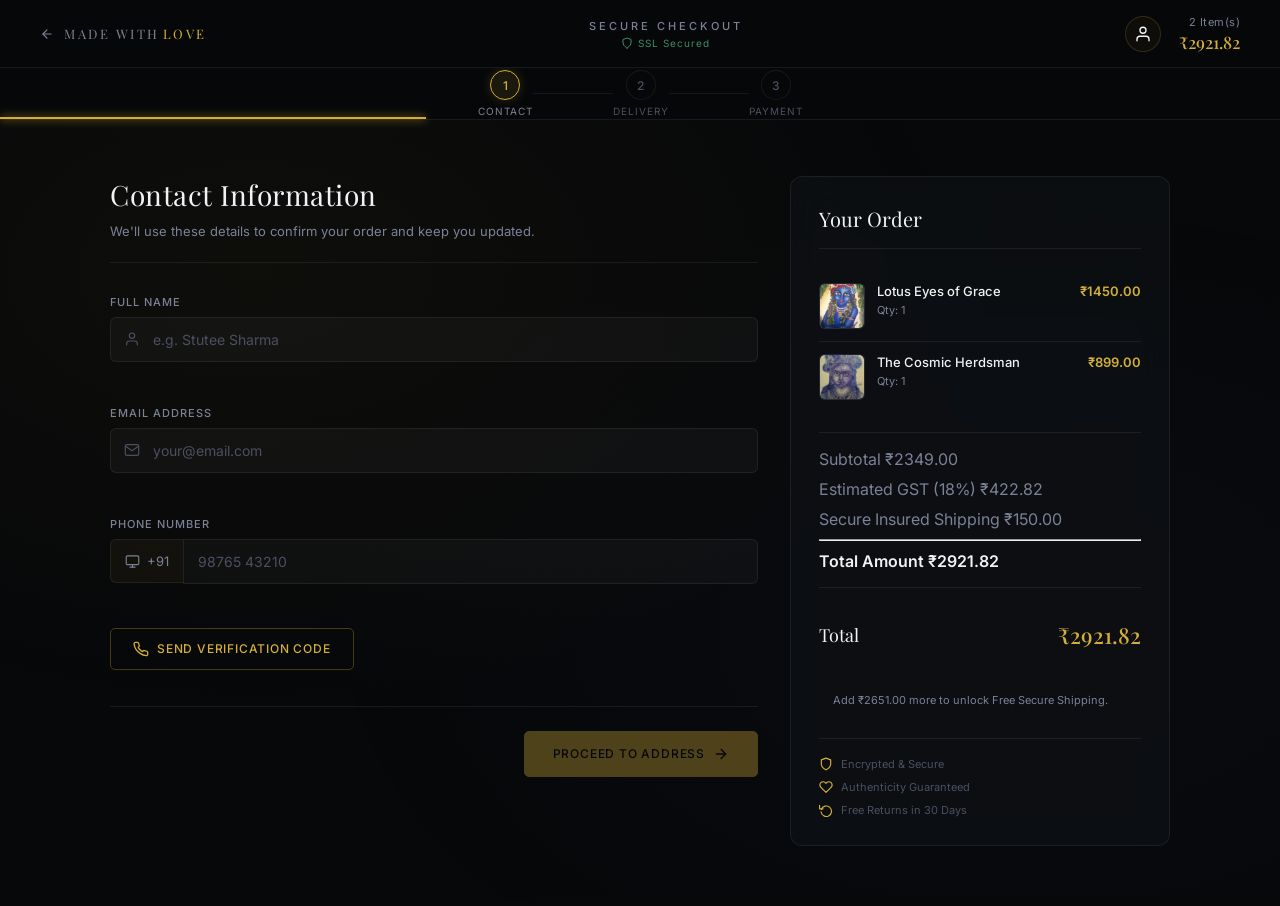
<file: checkout.html>
<!DOCTYPE html>
<html lang="en">
<head>
  <meta charset="UTF-8">
  <meta name="viewport" content="width=device-width, initial-scale=1.0">
  <title>Secure Checkout — Stutee's Collection</title>
   <link rel="icon" type="image/jpeg" href="assets/images/favicon.jpeg">
  <meta name="description" content="Complete your purchase from Stutee's Collection — a premium fine art gallery experience.">
  <link rel="preconnect" href="https://fonts.googleapis.com">
  <link rel="preconnect" href="https://fonts.gstatic.com" crossorigin>
  <link href="https://fonts.googleapis.com/css2?family=Inter:wght@300;400;500;600;700&family=Playfair+Display:ital,wght@0,400;0,500;0,600;1,400&display=swap" rel="stylesheet">
  <link rel="stylesheet" href="assets/css/checkout.css">
</head>
<body>

  <!-- FIXED CHECKOUT HEADER -->
  <header class="checkout-header">
    <a href="index.html" class="checkout-logo" aria-label="Back to Gallery">
      <svg class="logo-back-arrow" viewBox="0 0 24 24" width="14" height="14" fill="none" stroke="currentColor" stroke-width="2" stroke-linecap="round" stroke-linejoin="round">
        <line x1="19" y1="12" x2="5" y2="12"></line>
        <polyline points="12 19 5 12 12 5"></polyline>
      </svg>
      <span class="logo-text">MADE WITH<em>LOVE</em></span>
    </a>

    <div class="checkout-title-group">
      <span class="checkout-title">SECURE CHECKOUT</span>
      <div class="secure-badge">
        <svg viewBox="0 0 24 24" width="12" height="12" fill="none" stroke="currentColor" stroke-width="2" stroke-linecap="round" stroke-linejoin="round">
          <path d="M12 22s8-4 8-10V5l-8-3-8 3v7c0 6 8 10 8 10z"></path>
        </svg>
        SSL Secured
      </div>
    </div>

    <div class="header-order-count" id="checkout-header-right">
      <div class="header-order-count-text">
        <span id="header-item-count">0 Items</span>
        <span class="header-order-total" id="header-total">₹0.00</span>
      </div>
    </div>
  </header>

  <!-- STEP PROGRESS TRACKER -->
  <div class="progress-track-wrapper">
    <div class="progress-fill-bar" id="progress-fill"></div>
    <div class="step-nodes">

      <div class="step-node active" id="node-1">
        <div class="node-circle">
          <span class="node-num">1</span>
          <svg class="node-check" viewBox="0 0 24 24" width="13" height="13" fill="none" stroke="currentColor" stroke-width="2.5" stroke-linecap="round" stroke-linejoin="round">
            <polyline points="20 6 9 17 4 12"></polyline>
          </svg>
        </div>
        <span class="node-label">Contact</span>
      </div>

      <div class="step-connector" id="connector-1"></div>

      <div class="step-node" id="node-2">
        <div class="node-circle">
          <span class="node-num">2</span>
          <svg class="node-check" viewBox="0 0 24 24" width="13" height="13" fill="none" stroke="currentColor" stroke-width="2.5" stroke-linecap="round" stroke-linejoin="round">
            <polyline points="20 6 9 17 4 12"></polyline>
          </svg>
        </div>
        <span class="node-label">Delivery</span>
      </div>

      <div class="step-connector" id="connector-2"></div>

      <div class="step-node" id="node-3">
        <div class="node-circle">
          <span class="node-num">3</span>
          <svg class="node-check" viewBox="0 0 24 24" width="13" height="13" fill="none" stroke="currentColor" stroke-width="2.5" stroke-linecap="round" stroke-linejoin="round">
            <polyline points="20 6 9 17 4 12"></polyline>
          </svg>
        </div>
        <span class="node-label">Payment</span>
      </div>

    </div>
  </div>

  <!-- MAIN CHECKOUT LAYOUT -->
  <main class="checkout-main">

    <!-- LEFT: Multi-step Form Area -->
    <div class="checkout-form-area">

      <!-- ─── STEP 1: CONTACT INFO ─── -->
      <section class="checkout-step active" id="step-1">
        <div class="step-header">
          <h2 class="step-title">Contact Information</h2>
          <p class="step-subtitle">We'll use these details to confirm your order and keep you updated.</p>
        </div>

        <div class="form-group">
          <label class="form-label" for="full-name">Full Name</label>
          <div class="input-wrapper">
            <svg class="input-icon" viewBox="0 0 24 24" width="16" height="16" fill="none" stroke="currentColor" stroke-width="1.8" stroke-linecap="round" stroke-linejoin="round"><path d="M20 21v-2a4 4 0 0 0-4-4H8a4 4 0 0 0-4 4v2"></path><circle cx="12" cy="7" r="4"></circle></svg>
            <input type="text" id="full-name" class="form-input" placeholder="e.g. Stutee Sharma" autocomplete="name">
          </div>
          <span class="field-error" id="err-name"></span>
        </div>

        <div class="form-group">
          <label class="form-label" for="email-address">Email Address</label>
          <div class="input-wrapper">
            <svg class="input-icon" viewBox="0 0 24 24" width="16" height="16" fill="none" stroke="currentColor" stroke-width="1.8" stroke-linecap="round" stroke-linejoin="round"><path d="M4 4h16c1.1 0 2 .9 2 2v12c0 1.1-.9 2-2 2H4c-1.1 0-2-.9-2-2V6c0-1.1.9-2 2-2z"></path><polyline points="22,6 12,13 2,6"></polyline></svg>
            <input type="email" id="email-address" class="form-input" placeholder="your@email.com" autocomplete="email">
          </div>
          <span class="field-error" id="err-email"></span>
        </div>

        <div class="form-group">
          <label class="form-label" for="phone-number">Phone Number</label>
          <div class="input-wrapper phone-row">
            <div class="phone-prefix">
              <svg viewBox="0 0 24 24" width="15" height="15" fill="none" stroke="currentColor" stroke-width="1.8" stroke-linecap="round" stroke-linejoin="round"><rect x="2" y="3" width="20" height="14" rx="2" ry="2"></rect><line x1="8" y1="21" x2="16" y2="21"></line><line x1="12" y1="17" x2="12" y2="21"></line></svg>
              <span>+91</span>
            </div>
            <input type="tel" id="phone-number" class="form-input phone-input" placeholder="98765 43210" maxlength="14" autocomplete="tel">
          </div>
          <span class="field-error" id="err-phone"></span>
        </div>

        <!-- OTP Send Button -->
        <button class="btn btn-ghost send-otp-btn" id="send-otp-btn" type="button">
          <svg viewBox="0 0 24 24" width="16" height="16" fill="none" stroke="currentColor" stroke-width="2" stroke-linecap="round" stroke-linejoin="round"><path d="M22 16.92v3a2 2 0 0 1-2.18 2 19.79 19.79 0 0 1-8.63-3.07A19.5 19.5 0 0 1 4.69 13 19.79 19.79 0 0 1 1.61 4.38 2 2 0 0 1 3.58 2h3a2 2 0 0 1 2 1.72c.127.96.361 1.903.7 2.81a2 2 0 0 1-.45 2.11L7.91 9.91a16 16 0 0 0 6.08 6.08l1.07-1.07a2 2 0 0 1 2.11-.45c.907.339 1.85.573 2.81.7A2 2 0 0 1 22 16.92z"></path></svg>
          Send Verification Code
        </button>

        <!-- OTP Verification Drop-down Panel -->
        <div class="otp-panel" id="otp-panel">
          <div class="otp-panel-inner">
            <p class="otp-instruction">
              <svg viewBox="0 0 24 24" width="15" height="15" fill="none" stroke="currentColor" stroke-width="2" stroke-linecap="round" stroke-linejoin="round"><circle cx="12" cy="12" r="10"></circle><line x1="12" y1="8" x2="12" y2="12"></line><line x1="12" y1="16" x2="12.01" y2="16"></line></svg>
              A 4-digit code has been sent to your phone. Enter it below.
            </p>
            <div class="otp-boxes" id="otp-boxes">
              <input type="text" class="otp-digit" maxlength="1" inputmode="numeric" pattern="[0-9]*" aria-label="OTP digit 1">
              <input type="text" class="otp-digit" maxlength="1" inputmode="numeric" pattern="[0-9]*" aria-label="OTP digit 2">
              <input type="text" class="otp-digit" maxlength="1" inputmode="numeric" pattern="[0-9]*" aria-label="OTP digit 3">
              <input type="text" class="otp-digit" maxlength="1" inputmode="numeric" pattern="[0-9]*" aria-label="OTP digit 4">
            </div>
            <div class="otp-status" id="otp-status"></div>
            <button class="btn btn-ghost verify-otp-btn" id="verify-otp-btn" type="button">Verify Code</button>
          </div>
        </div>

        <div class="step-footer">
          <div></div>
          <button class="btn btn-primary step-next-btn" id="step1-next" type="button" disabled>
            Proceed to Address
            <svg viewBox="0 0 24 24" width="16" height="16" fill="none" stroke="currentColor" stroke-width="2" stroke-linecap="round" stroke-linejoin="round"><line x1="5" y1="12" x2="19" y2="12"></line><polyline points="12 5 19 12 12 19"></polyline></svg>
          </button>
        </div>
      </section>

      <!-- ─── STEP 2: DELIVERY ADDRESS ─── -->
      <section class="checkout-step" id="step-2">
        <div class="step-header">
          <h2 class="step-title">Delivery Address</h2>
          <p class="step-subtitle">Where should we send your artwork? We ship in premium archival packaging.</p>
        </div>

        <div class="form-group">
          <label class="form-label" for="street-address">Street Address</label>
          <div class="input-wrapper">
            <svg class="input-icon" viewBox="0 0 24 24" width="16" height="16" fill="none" stroke="currentColor" stroke-width="1.8" stroke-linecap="round" stroke-linejoin="round"><path d="M21 10c0 7-9 13-9 13s-9-6-9-13a9 9 0 0 1 18 0z"></path><circle cx="12" cy="10" r="3"></circle></svg>
            <input type="text" id="street-address" class="form-input" placeholder="House No., Street Name, Colony" autocomplete="address-line1">
          </div>
          <span class="field-error" id="err-street"></span>
        </div>

        <div class="form-group">
          <label class="form-label" for="apt-suite">Apartment / Suite / Floor <span class="label-optional">(Optional)</span></label>
          <div class="input-wrapper">
            <svg class="input-icon" viewBox="0 0 24 24" width="16" height="16" fill="none" stroke="currentColor" stroke-width="1.8" stroke-linecap="round" stroke-linejoin="round"><path d="M3 9l9-7 9 7v11a2 2 0 0 1-2 2H5a2 2 0 0 1-2-2z"></path><polyline points="9 22 9 12 15 12 15 22"></polyline></svg>
            <input type="text" id="apt-suite" class="form-input" placeholder="Apt 4B, Wing C, 3rd Floor" autocomplete="address-line2">
          </div>
        </div>

        <div class="form-row">
          <div class="form-group">
            <label class="form-label" for="city">City</label>
            <div class="input-wrapper">
              <input type="text" id="city" class="form-input" placeholder="New Delhi" autocomplete="address-level2">
            </div>
            <span class="field-error" id="err-city"></span>
          </div>
          <div class="form-group">
            <label class="form-label" for="state">State / Province</label>
            <div class="input-wrapper">
              <input type="text" id="state" class="form-input" placeholder="Delhi" autocomplete="address-level1">
            </div>
            <span class="field-error" id="err-state"></span>
          </div>
        </div>

        <div class="form-row">
          <div class="form-group">
            <label class="form-label" for="postal-code">ZIP / Postal Code</label>
            <div class="input-wrapper">
              <input type="text" id="postal-code" class="form-input" placeholder="110001" autocomplete="postal-code">
            </div>
            <span class="field-error" id="err-postal"></span>
          </div>
          <div class="form-group">
            <label class="form-label" for="country">Country</label>
            <div class="input-wrapper select-wrapper">
              <select id="country" class="form-input form-select" autocomplete="country">
                <option value="IN">India</option>
                <option value="US">United States</option>
                <option value="GB">United Kingdom</option>
                <option value="CA">Canada</option>
                <option value="AU">Australia</option>
                <option value="SG">Singapore</option>
                <option value="AE">UAE</option>
              </select>
              <svg class="select-chevron" viewBox="0 0 24 24" width="14" height="14" fill="none" stroke="currentColor" stroke-width="2" stroke-linecap="round" stroke-linejoin="round"><polyline points="6 9 12 15 18 9"></polyline></svg>
            </div>
          </div>
        </div>

        <div class="shipping-notice">
          <svg viewBox="0 0 24 24" width="16" height="16" fill="none" stroke="currentColor" stroke-width="1.8" stroke-linecap="round" stroke-linejoin="round"><rect x="1" y="3" width="15" height="13"></rect><polygon points="16 8 20 8 23 11 23 16 16 16 16 8"></polygon><circle cx="5.5" cy="18.5" r="2.5"></circle><circle cx="18.5" cy="18.5" r="2.5"></circle></svg>
          <span>All original artworks are shipped in custom archival crates with white-glove handling. Expected delivery: <strong>7–14 business days</strong>.</span>
        </div>

        <div class="step-footer">
          <button class="btn btn-back" id="step2-back" type="button">
            <svg viewBox="0 0 24 24" width="15" height="15" fill="none" stroke="currentColor" stroke-width="2" stroke-linecap="round" stroke-linejoin="round"><line x1="19" y1="12" x2="5" y2="12"></line><polyline points="12 19 5 12 12 5"></polyline></svg>
            Back
          </button>
          <button class="btn btn-primary step-next-btn" id="step2-next" type="button">
            Proceed to Payment
            <svg viewBox="0 0 24 24" width="16" height="16" fill="none" stroke="currentColor" stroke-width="2" stroke-linecap="round" stroke-linejoin="round"><line x1="5" y1="12" x2="19" y2="12"></line><polyline points="12 5 19 12 12 19"></polyline></svg>
          </button>
        </div>
      </section>

      <!-- ─── STEP 3: PAYMENT ─── -->
      <section class="checkout-step" id="step-3">
        <div class="step-header">
          <h2 class="step-title">Payment Method</h2>
          <p class="step-subtitle">Choose how you'd like to complete your acquisition. All transactions are encrypted.</p>
        </div>

        <!-- Payment Method Cards -->
        <div class="payment-methods" id="payment-methods">

          <label class="payment-method-card" for="pay-card">
            <input type="radio" name="payment" id="pay-card" value="card" class="payment-radio" checked>
            <div class="payment-card-inner">
              <div class="payment-method-header">
                <div class="payment-icon-group">
                  <div class="pay-icon card-icon">
                    <svg viewBox="0 0 24 24" width="18" height="18" fill="none" stroke="currentColor" stroke-width="1.8" stroke-linecap="round" stroke-linejoin="round"><rect x="1" y="4" width="22" height="16" rx="2" ry="2"></rect><line x1="1" y1="10" x2="23" y2="10"></line></svg>
                  </div>
                  <div class="card-brands">
                    <span class="card-brand visa">VISA</span>
                    <span class="card-brand mc">MC</span>
                    <span class="card-brand amex">AMEX</span>
                  </div>
                </div>
                <div class="payment-radio-indicator"></div>
              </div>
              <span class="payment-method-name">Credit / Debit Card</span>
              <span class="payment-method-desc">Secure 3D authenticated payment</span>
            </div>
          </label>

          <label class="payment-method-card" for="pay-upi">
            <input type="radio" name="payment" id="pay-upi" value="upi" class="payment-radio">
            <div class="payment-card-inner">
              <div class="payment-method-header">
                <div class="payment-icon-group">
                  <div class="pay-icon upi-icon">
                    <svg viewBox="0 0 24 24" width="18" height="18" fill="none" stroke="currentColor" stroke-width="1.8" stroke-linecap="round" stroke-linejoin="round"><path d="M12 2L2 7l10 5 10-5-10-5z"></path><path d="M2 17l10 5 10-5"></path><path d="M2 12l10 5 10-5"></path></svg>
                  </div>
                  <div class="card-brands">
                    <span class="card-brand gpay">GPay</span>
                    <span class="card-brand pp">PhonePe</span>
                  </div>
                </div>
                <div class="payment-radio-indicator"></div>
              </div>
              <span class="payment-method-name">UPI / Digital Wallets</span>
              <span class="payment-method-desc">Instant transfer via UPI ID or QR</span>
            </div>
          </label>

          <label class="payment-method-card" for="pay-wire">
            <input type="radio" name="payment" id="pay-wire" value="wire" class="payment-radio">
            <div class="payment-card-inner">
              <div class="payment-method-header">
                <div class="payment-icon-group">
                  <div class="pay-icon wire-icon">
                    <svg viewBox="0 0 24 24" width="18" height="18" fill="none" stroke="currentColor" stroke-width="1.8" stroke-linecap="round" stroke-linejoin="round"><line x1="12" y1="1" x2="12" y2="23"></line><path d="M17 5H9.5a3.5 3.5 0 0 0 0 7h5a3.5 3.5 0 0 1 0 7H6"></path></svg>
                  </div>
                </div>
                <div class="payment-radio-indicator"></div>
              </div>
              <span class="payment-method-name">Bank Wire Transfer</span>
              <span class="payment-method-desc">Preferred for high-value acquisitions</span>
            </div>
          </label>

        </div>

        <!-- Dynamic Payment Detail Panels -->
        <div class="payment-detail-panel active" id="panel-card">
          <div class="form-group">
            <label class="form-label" for="card-number">Card Number</label>
            <div class="input-wrapper card-num-wrapper">
              <svg class="input-icon" viewBox="0 0 24 24" width="16" height="16" fill="none" stroke="currentColor" stroke-width="1.8" stroke-linecap="round" stroke-linejoin="round"><rect x="1" y="4" width="22" height="16" rx="2" ry="2"></rect><line x1="1" y1="10" x2="23" y2="10"></line></svg>
              <input type="text" id="card-number" class="form-input" placeholder="1234  5678  9012  3456" maxlength="19" inputmode="numeric">
              <span class="card-type-indicator" id="card-type-badge"></span>
            </div>
            <span class="field-error" id="err-cardnum"></span>
          </div>
          <div class="form-row">
            <div class="form-group">
              <label class="form-label" for="card-expiry">Expiry Date</label>
              <div class="input-wrapper">
                <input type="text" id="card-expiry" class="form-input" placeholder="MM / YY" maxlength="7" inputmode="numeric">
              </div>
              <span class="field-error" id="err-expiry"></span>
            </div>
            <div class="form-group">
              <label class="form-label" for="card-cvv">
                CVV
                <span class="cvv-tooltip" tabindex="0">
                  <svg viewBox="0 0 24 24" width="12" height="12" fill="none" stroke="currentColor" stroke-width="2" stroke-linecap="round" stroke-linejoin="round"><circle cx="12" cy="12" r="10"></circle><line x1="12" y1="8" x2="12" y2="12"></line><line x1="12" y1="16" x2="12.01" y2="16"></line></svg>
                  <span class="tooltip-text">3–4 digits on the back of your card</span>
                </span>
              </label>
              <div class="input-wrapper">
                <input type="password" id="card-cvv" class="form-input" placeholder="•••" maxlength="4" inputmode="numeric">
              </div>
              <span class="field-error" id="err-cvv"></span>
            </div>
          </div>
          <div class="form-group">
            <label class="form-label" for="card-name">Name on Card</label>
            <div class="input-wrapper">
              <input type="text" id="card-name" class="form-input" placeholder="As it appears on your card" autocomplete="cc-name">
            </div>
            <span class="field-error" id="err-cardname"></span>
          </div>
        </div>

        <div class="payment-detail-panel" id="panel-upi">
          <div class="upi-tabs">
            <button class="upi-tab active" data-tab="upi-id">UPI ID</button>
            <button class="upi-tab" data-tab="qr-code">Scan QR</button>
          </div>
          <div class="upi-tab-panel active" id="upi-id">
            <div class="form-group">
              <label class="form-label" for="upi-address">Your UPI ID</label>
              <div class="input-wrapper upi-input-row">
                <input type="text" id="upi-address" class="form-input" placeholder="yourname@upi">
                <button class="btn btn-ghost upi-verify-btn" id="upi-verify-btn" type="button">Verify</button>
              </div>
              <span class="field-error" id="err-upi"></span>
            </div>
            <div class="upi-status" id="upi-status"></div>
          </div>
          <div class="upi-tab-panel" id="qr-code">
            <div class="qr-display">
              <div class="qr-placeholder">
                <svg viewBox="0 0 100 100" width="120" height="120">
                  <rect x="5" y="5" width="35" height="35" fill="none" stroke="currentColor" stroke-width="4"/>
                  <rect x="15" y="15" width="15" height="15" fill="currentColor"/>
                  <rect x="60" y="5" width="35" height="35" fill="none" stroke="currentColor" stroke-width="4"/>
                  <rect x="70" y="15" width="15" height="15" fill="currentColor"/>
                  <rect x="5" y="60" width="35" height="35" fill="none" stroke="currentColor" stroke-width="4"/>
                  <rect x="15" y="70" width="15" height="15" fill="currentColor"/>
                  <rect x="60" y="50" width="10" height="10" fill="currentColor"/>
                  <rect x="75" y="50" width="10" height="10" fill="currentColor"/>
                  <rect x="90" y="50" width="10" height="10" fill="currentColor"/>
                  <rect x="60" y="65" width="10" height="10" fill="currentColor"/>
                  <rect x="75" y="80" width="10" height="10" fill="currentColor"/>
                  <rect x="90" y="65" width="10" height="10" fill="currentColor"/>
                  <rect x="60" y="90" width="10" height="10" fill="currentColor"/>
                  <rect x="80" y="90" width="20" height="10" fill="currentColor"/>
                </svg>
              </div>
              <p class="qr-label">Scan with any UPI app</p>
              <p class="qr-sublabel">GPay · PhonePe · Paytm · BHIM</p>
            </div>
          </div>
        </div>

        <div class="payment-detail-panel" id="panel-wire">
          <div class="wire-details">
            <div class="wire-info-row">
              <span class="wire-key">Account Name</span>
              <span class="wire-val">Stutee Art Studio Pvt. Ltd.</span>
            </div>
            <div class="wire-info-row">
              <span class="wire-key">Account No.</span>
              <span class="wire-val copy-val" data-copy="4056 8811 9020 3301">4056 8811 9020 3301 <button class="copy-btn" aria-label="Copy account number">Copy</button></span>
            </div>
            <div class="wire-info-row">
              <span class="wire-key">IFSC / SWIFT</span>
              <span class="wire-val copy-val" data-copy="HDFC0001234">HDFC0001234 <button class="copy-btn" aria-label="Copy IFSC">Copy</button></span>
            </div>
            <div class="wire-info-row">
              <span class="wire-key">Bank Name</span>
              <span class="wire-val">HDFC Bank, Connaught Place, New Delhi</span>
            </div>
            <div class="wire-info-row">
              <span class="wire-key">Reference</span>
              <span class="wire-val" id="wire-reference">ORDER-2026-0001</span>
            </div>
          </div>
          <div class="wire-notice">
            <svg viewBox="0 0 24 24" width="16" height="16" fill="none" stroke="currentColor" stroke-width="2" stroke-linecap="round" stroke-linejoin="round"><circle cx="12" cy="12" r="10"></circle><line x1="12" y1="8" x2="12" y2="12"></line><line x1="12" y1="16" x2="12.01" y2="16"></line></svg>
            Please mention your Order Reference in the transfer remarks. Orders confirm within 1–2 business days after payment receipt.
          </div>
        </div>

        <div class="step-footer">
          <button class="btn btn-back" id="step3-back" type="button">
            <svg viewBox="0 0 24 24" width="15" height="15" fill="none" stroke="currentColor" stroke-width="2" stroke-linecap="round" stroke-linejoin="round"><line x1="19" y1="12" x2="5" y2="12"></line><polyline points="12 19 5 12 12 5"></polyline></svg>
            Back
          </button>
          <button class="btn btn-primary btn-place-order" id="place-order-btn" type="button">
            <svg viewBox="0 0 24 24" width="16" height="16" fill="none" stroke="currentColor" stroke-width="2" stroke-linecap="round" stroke-linejoin="round"><path d="M12 22s8-4 8-10V5l-8-3-8 3v7c0 6 8 10 8 10z"></path></svg>
            Place Order Securely
          </button>
        </div>
      </section>

      <!-- ─── ORDER CONFIRMED ─── -->
      <section class="checkout-step" id="step-success">
        <div class="success-screen">
          <div class="success-icon-ring">
            <svg viewBox="0 0 24 24" width="40" height="40" fill="none" stroke="currentColor" stroke-width="1.8" stroke-linecap="round" stroke-linejoin="round">
              <polyline points="20 6 9 17 4 12"></polyline>
            </svg>
          </div>
          <h2 class="success-title">Order Confirmed!</h2>
          <p class="success-subtitle">Thank you for your acquisition. A confirmation and invoice has been sent to your email address.</p>
          <div class="success-order-ref">
            <span class="success-ref-label">Order Reference</span>
            <span class="success-ref-number" id="success-ref">ORDER-2026-0001</span>
          </div>
          <div class="success-info-grid">
            <div class="success-info-item">
              <svg viewBox="0 0 24 24" width="18" height="18" fill="none" stroke="currentColor" stroke-width="1.8" stroke-linecap="round" stroke-linejoin="round"><rect x="1" y="3" width="15" height="13"></rect><polygon points="16 8 20 8 23 11 23 16 16 16 16 8"></polygon><circle cx="5.5" cy="18.5" r="2.5"></circle><circle cx="18.5" cy="18.5" r="2.5"></circle></svg>
              <span>Shipping within 3–5 business days</span>
            </div>
            <div class="success-info-item">
              <svg viewBox="0 0 24 24" width="18" height="18" fill="none" stroke="currentColor" stroke-width="1.8" stroke-linecap="round" stroke-linejoin="round"><path d="M4 4h16c1.1 0 2 .9 2 2v12c0 1.1-.9 2-2 2H4c-1.1 0-2-.9-2-2V6c0-1.1.9-2 2-2z"></path><polyline points="22,6 12,13 2,6"></polyline></svg>
              <span>Confirmation sent to your email</span>
            </div>
            <div class="success-info-item">
              <svg viewBox="0 0 24 24" width="18" height="18" fill="none" stroke="currentColor" stroke-width="1.8" stroke-linecap="round" stroke-linejoin="round"><path d="M22 16.92v3a2 2 0 0 1-2.18 2 19.79 19.79 0 0 1-8.63-3.07A19.5 19.5 0 0 1 4.69 13 19.79 19.79 0 0 1 1.61 4.38 2 2 0 0 1 3.58 2h3a2 2 0 0 1 2 1.72c.127.96.361 1.903.7 2.81a2 2 0 0 1-.45 2.11L7.91 9.91a16 16 0 0 0 6.08 6.08l1.07-1.07a2 2 0 0 1 2.11-.45c.907.339 1.85.573 2.81.7A2 2 0 0 1 22 16.92z"></path></svg>
              <span>A gallery advisor will call within 24h</span>
            </div>
          </div>
          <a href="index.html" class="btn btn-primary success-back-btn">Return to Gallery</a>
        </div>
      </section>

    </div>

    <!-- RIGHT: Persistent Order Summary Sidebar -->
    <aside class="order-summary-sidebar">
      <div class="summary-card">
        <h3 class="summary-title">Your Order</h3>

        <div class="summary-items" id="summary-items">
          <!-- Dynamically populated from cart data -->
          <div class="summary-empty" id="summary-empty">
            <svg viewBox="0 0 24 24" width="32" height="32" fill="none" stroke="currentColor" stroke-width="1.5" stroke-linecap="round" stroke-linejoin="round"><circle cx="9" cy="21" r="1"></circle><circle cx="20" cy="21" r="1"></circle><path d="M1 1h4l2.68 13.39a2 2 0 0 0 2 1.61h9.72a2 2 0 0 0 2-1.61L23 6H6"></path></svg>
            <p>Your cart is empty. <a href="index.html">Browse the collection.</a></p>
          </div>
        </div>

        <div class="summary-breakdown">
          <div class="summary-row">
        <span>Subtotal</span>
        <span id="summary-subtotal">₹0.00</span>
      </div>
      <div class="summary-row">
        <span>Estimated GST (18%)</span>
        <span id="summary-tax">₹0.00</span>
      </div>
      <div class="summary-row">
        <span>Secure Insured Shipping</span>
        <span id="summary-shipping">₹0.00</span>
      </div>
      <hr class="summary-divider">
      <div class="summary-row total-row">
        <span>Total Amount</span>
        <span id="summary-total">₹0.00</span>
      </div>
        </div>

        <div class="summary-total-row">
          <span class="summary-total-label">Total</span>
          <span class="summary-total-val" id="grand-total-val">₹0.00</span>
        </div>

        <!-- Dynamic notice based on total amount -->
        <div class="amount-notice" id="amount-notice"></div>

        <div class="summary-trust-badges">
          <div class="trust-badge">
            <svg viewBox="0 0 24 24" width="14" height="14" fill="none" stroke="currentColor" stroke-width="2" stroke-linecap="round" stroke-linejoin="round"><path d="M12 22s8-4 8-10V5l-8-3-8 3v7c0 6 8 10 8 10z"></path></svg>
            Encrypted & Secure
          </div>
          <div class="trust-badge">
            <svg viewBox="0 0 24 24" width="14" height="14" fill="none" stroke="currentColor" stroke-width="2" stroke-linecap="round" stroke-linejoin="round"><path d="M20.84 4.61a5.5 5.5 0 0 0-7.78 0L12 5.67l-1.06-1.06a5.5 5.5 0 0 0-7.78 7.78l1.06 1.06L12 21.23l7.78-7.78 1.06-1.06a5.5 5.5 0 0 0 0-7.78z"></path></svg>
            Authenticity Guaranteed
          </div>
          <div class="trust-badge">
            <svg viewBox="0 0 24 24" width="14" height="14" fill="none" stroke="currentColor" stroke-width="2" stroke-linecap="round" stroke-linejoin="round"><polyline points="1 4 1 10 7 10"></polyline><path d="M3.51 15a9 9 0 1 0 .49-3.87"></path></svg>
            Free Returns in 30 Days
          </div>
        </div>
      </div>
    </aside>

  </main>

  <!-- Toast Notification -->
  <div class="co-toast" id="co-toast"></div>

  <!-- GSAP for step transition animations -->
  <script src="https://cdn.jsdelivr.net/npm/gsap@3.12.5/dist/gsap.min.js"></script>
  <script src="assets/js/auth.js"></script>
  <script src="assets/js/checkout.js"></script>
</body>
</html>
</file>
<file: assets/css/checkout.css>
/* =============================================
   CHECKOUT.CSS — Premium Museum Gallery Theme
   Stutee's Collection Secure Checkout
   ============================================= */

/* Design Tokens */
:root {
  --bg-dark:        #07080a;
  --bg-card:        rgba(14, 17, 22, 0.72);
  --bg-step:        rgba(12, 14, 18, 0.90);
  --bg-input:       rgba(255, 255, 255, 0.032);
  --bg-input-focus: rgba(212, 175, 55, 0.05);
  --border:         rgba(255, 255, 255, 0.07);
  --border-focus:   rgba(212, 175, 55, 0.45);
  --border-error:   rgba(220, 80, 80, 0.7);
  --accent:         #d4af37;
  --accent-dim:     rgba(212, 175, 55, 0.15);
  --accent-hover:   #f3e5ab;
  --text-main:      #f0f2f5;
  --text-muted:     #7a8296;
  --text-dim:       #4a5060;
  --success:        #4caf7d;
  --error:          #e05252;
  --font-serif:     'Playfair Display', Georgia, serif;
  --font-sans:      'Inter', system-ui, sans-serif;
  --ease-out:       cubic-bezier(0.25, 0.8, 0.25, 1);
  --header-h:       68px;
  --progress-h:     52px;
}

/* Base Reset */
*, *::before, *::after { box-sizing: border-box; margin: 0; padding: 0; }

html { scroll-behavior: smooth; }

body {
  background-color: var(--bg-dark);
  color: var(--text-main);
  font-family: var(--font-sans);
  min-height: 100vh;
  -webkit-font-smoothing: antialiased;
  overflow-x: hidden;
}

/* Subtle noise texture overlay */
body::before {
  content: '';
  position: fixed;
  inset: 0;
  background-image:
    radial-gradient(ellipse at 20% 30%, rgba(212,175,55,0.04) 0%, transparent 50%),
    radial-gradient(ellipse at 80% 70%, rgba(100,120,180,0.03) 0%, transparent 50%);
  pointer-events: none;
  z-index: 0;
}

/* ─── HEADER ─── */
.checkout-header {
  position: fixed;
  top: 0; left: 0;
  width: 100%;
  height: var(--header-h);
  display: flex;
  align-items: center;
  justify-content: space-between;
  padding: 0 40px;
  z-index: 200;
  backdrop-filter: blur(24px);
  -webkit-backdrop-filter: blur(24px);
  background: rgba(7, 8, 10, 0.92);
  border-bottom: 1px solid var(--border);
}

.checkout-logo {
  display: flex;
  align-items: center;
  gap: 10px;
  text-decoration: none;
  color: var(--text-muted);
  font-size: 13px;
  letter-spacing: 2.5px;
  font-family: var(--font-serif);
  transition: color 0.3s ease;
}

.checkout-logo:hover { color: var(--accent); }

.logo-back-arrow { flex-shrink: 0; }

.logo-text em {
  color: var(--accent);
  font-style: normal;
  margin-left: 3px;
}

.checkout-title-group {
  display: flex;
  flex-direction: column;
  align-items: center;
  gap: 4px;
}

.checkout-title {
  font-size: 11px;
  letter-spacing: 3px;
  text-transform: uppercase;
  color: var(--text-muted);
  font-weight: 500;
}

.secure-badge {
  display: flex;
  align-items: center;
  gap: 5px;
  font-size: 10px;
  letter-spacing: 1px;
  color: var(--success);
  opacity: 0.8;
}

.header-order-count {
  display: flex;
  flex-direction: column;
  align-items: flex-end;
  gap: 2px;
}

#header-item-count {
  font-size: 11px;
  color: var(--text-muted);
  letter-spacing: 0.5px;
}

.header-order-total {
  font-family: var(--font-serif);
  font-size: 17px;
  color: var(--accent);
  font-weight: 500;
}

/* ─── STEP PROGRESS TRACKER ─── */
.progress-track-wrapper {
  position: fixed;
  top: var(--header-h);
  left: 0;
  width: 100%;
  height: var(--progress-h);
  z-index: 190;
  background: rgba(7, 8, 10, 0.95);
  border-bottom: 1px solid var(--border);
  display: flex;
  align-items: center;
  justify-content: center;
  padding: 0 40px;
}

/* Thin animated fill line underneath */
.progress-fill-bar {
  position: absolute;
  bottom: 0; left: 0;
  height: 2px;
  width: 33.3%;
  background: var(--accent);
  box-shadow: 0 0 8px var(--accent);
  transition: width 0.6s var(--ease-out);
}

.step-nodes {
  display: flex;
  align-items: center;
  gap: 0;
}

.step-connector {
  width: 80px;
  height: 1px;
  background: var(--border);
  position: relative;
  overflow: hidden;
}

.step-connector::after {
  content: '';
  position: absolute;
  top: 0; left: -100%;
  width: 100%; height: 100%;
  background: var(--accent);
  transition: left 0.5s var(--ease-out) 0.1s;
}

.step-connector.filled::after { left: 0; }

.step-node {
  display: flex;
  flex-direction: column;
  align-items: center;
  gap: 5px;
  cursor: default;
}

.node-circle {
  width: 30px;
  height: 30px;
  border-radius: 50%;
  border: 1.5px solid var(--border);
  background: rgba(7, 8, 10, 0.8);
  display: flex;
  align-items: center;
  justify-content: center;
  transition: all 0.4s var(--ease-out);
  position: relative;
}

.node-num {
  font-size: 12px;
  font-weight: 500;
  color: var(--text-dim);
  transition: opacity 0.3s ease;
}

.node-check {
  position: absolute;
  opacity: 0;
  transition: opacity 0.3s ease 0.1s;
  color: #07080a;
}

.step-node.active .node-circle {
  border-color: var(--accent);
  background: rgba(212, 175, 55, 0.1);
  box-shadow: 0 0 12px rgba(212, 175, 55, 0.2);
}

.step-node.active .node-num { color: var(--accent); }

.step-node.done .node-circle {
  background: var(--accent);
  border-color: var(--accent);
}

.step-node.done .node-num { opacity: 0; }
.step-node.done .node-check { opacity: 1; }

.node-label {
  font-size: 10px;
  letter-spacing: 1px;
  text-transform: uppercase;
  color: var(--text-dim);
  transition: color 0.3s ease;
}

.step-node.active .node-label { color: var(--text-muted); }
.step-node.done .node-label { color: var(--accent); }

/* ─── MAIN LAYOUT ─── */
.checkout-main {
  position: relative;
  z-index: 1;
  display: grid;
  grid-template-columns: 1fr 380px;
  gap: 32px;
  max-width: 1140px;
  margin: 0 auto;
  /* BUG FIX: ensure content clears both fixed header (68px) + fixed progress bar (52px) + breathing room */
  padding: calc(var(--header-h) + var(--progress-h) + 56px) 40px 60px;
  align-items: start;
  scroll-margin-top: calc(var(--header-h) + var(--progress-h) + 56px);
}

html {
  /* BUG FIX: correct fallback for progress-h was 4px, must be 52px to match --progress-h */
  scroll-padding-top: calc(var(--header-h, 68px) + var(--progress-h, 52px) + 56px);
}

/* ─── FORM STEPS ─── */
.checkout-form-area { position: relative; }

.checkout-step {
  display: none;
  opacity: 0;
  transform: translateY(24px);
}

.checkout-step.active {
  display: block;
  opacity: 1;
  transform: translateY(0);
}

.step-header {
  margin-bottom: 32px;
  padding-bottom: 20px;
  border-bottom: 1px solid var(--border);
}

.step-title {
  font-family: var(--font-serif);
  font-size: 28px;
  font-weight: 400;
  letter-spacing: 0.5px;
  margin-bottom: 8px;
  color: var(--text-main);
}

.step-subtitle {
  font-size: 13px;
  color: var(--text-muted);
  line-height: 1.6;
}

/* ─── FORM ELEMENTS ─── */
.form-group { margin-bottom: 22px; }

.form-row {
  display: grid;
  grid-template-columns: 1fr 1fr;
  gap: 18px;
}

.form-label {
  display: flex;
  align-items: center;
  gap: 6px;
  font-size: 11px;
  font-weight: 500;
  letter-spacing: 1px;
  text-transform: uppercase;
  color: var(--text-muted);
  margin-bottom: 8px;
}

.label-optional {
  font-weight: 400;
  text-transform: none;
  letter-spacing: 0;
  font-size: 10px;
  color: var(--text-dim);
}

.input-wrapper {
  position: relative;
  display: flex;
  align-items: center;
}

.input-icon {
  position: absolute;
  left: 14px;
  color: var(--text-dim);
  pointer-events: none;
  flex-shrink: 0;
  z-index: 1;
}

.form-input {
  width: 100%;
  background: var(--bg-input);
  border: 1px solid var(--border);
  border-radius: 6px;
  color: var(--text-main);
  font-family: var(--font-sans);
  font-size: 14px;
  padding: 13px 16px 13px 42px;
  outline: none;
  transition: all 0.3s var(--ease-out);
  -webkit-appearance: none;
-moz-appearance: none; /* For older Firefox browsers */
appearance: none;      /* Standard property modern browsers read */
}

/* No left icon inputs */
/* Hide standard trailing items but leave the live card-type indicator visible */
.form-input:not(.phone-input) + *:not(.card-type-indicator) {
  display: none;
}
.input-wrapper:not(:has(.input-icon)) .form-input { padding-left: 16px; }
.form-row .input-wrapper .form-input { padding-left: 16px; }

.form-input:focus {
  background: var(--bg-input-focus);
  border-color: var(--border-focus);
  box-shadow: 0 0 0 3px rgba(212, 175, 55, 0.08);
}

.form-input::placeholder { color: var(--text-dim); }

.form-input.error { border-color: var(--border-error); }

.field-error {
  display: block;
  font-size: 11px;
  color: var(--error);
  margin-top: 6px;
  min-height: 16px;
  letter-spacing: 0.3px;
}

/* Icon-wrapper specific padding fixes */
.input-wrapper:has(.input-icon) .form-input { padding-left: 42px; }

/* Phone Row */
.phone-row { gap: 0; }

.phone-prefix {
  display: flex;
  align-items: center;
  gap: 7px;
  padding: 13px 14px;
  background: rgba(212, 175, 55, 0.05);
  border: 1px solid var(--border);
  border-right: none;
  border-radius: 6px 0 0 6px;
  font-size: 13px;
  color: var(--text-muted);
  white-space: nowrap;
  flex-shrink: 0;
}

.phone-input {
  border-radius: 0 6px 6px 0 !important;
  padding-left: 14px !important;
}

/* Select */
.select-wrapper { position: relative; }
.form-select { padding-right: 36px !important; cursor: pointer; }
.select-chevron {
  position: absolute;
  right: 12px;
  color: var(--text-dim);
  pointer-events: none;
}

/* Card number */
.card-num-wrapper { position: relative; }
.card-type-indicator {
  position: absolute;
  right: 14px;
  font-size: 10px;
  font-weight: 600;
  letter-spacing: 1px;
  color: var(--accent);
  pointer-events: none;
}

/* CVV Tooltip */
.cvv-tooltip {
  position: relative;
  display: inline-flex;
  align-items: center;
  cursor: help;
  color: var(--text-dim);
}

.tooltip-text {
  position: absolute;
  bottom: calc(100% + 8px);
  left: 50%;
  transform: translateX(-50%);
  background: rgba(20, 24, 32, 0.98);
  border: 1px solid var(--border);
  border-radius: 5px;
  padding: 8px 12px;
  font-size: 11px;
  color: var(--text-muted);
  white-space: nowrap;
  letter-spacing: 0;
  pointer-events: none;
  opacity: 0;
  transition: opacity 0.2s ease;
  font-weight: 400;
  text-transform: none;
}

.cvv-tooltip:hover .tooltip-text { opacity: 1; }

/* Shipping Notice */
.shipping-notice {
  display: flex;
  align-items: flex-start;
  gap: 10px;
  background: rgba(212, 175, 55, 0.04);
  border: 1px solid rgba(212, 175, 55, 0.1);
  border-radius: 6px;
  padding: 14px 16px;
  font-size: 12px;
  color: var(--text-muted);
  line-height: 1.6;
  margin-bottom: 24px;
}

.shipping-notice svg { color: var(--accent); flex-shrink: 0; margin-top: 1px; }
.shipping-notice strong { color: var(--text-main); }

/* ─── BUTTONS ─── */
.btn {
  display: inline-flex;
  align-items: center;
  justify-content: center;
  gap: 8px;
  font-family: var(--font-sans);
  font-weight: 500;
  font-size: 12px;
  letter-spacing: 0.8px;
  text-transform: uppercase;
  border: none;
  border-radius: 5px;
  cursor: pointer;
  transition: all 0.35s var(--ease-out);
  outline: none;
  text-decoration: none;
}

.btn-primary {
  background: var(--accent);
  color: #07080a;
  padding: 14px 28px;
  border: 1px solid var(--accent);
}

.btn-primary:hover {
  background: var(--accent-hover);
  border-color: var(--accent-hover);
  box-shadow: 0 0 20px rgba(212, 175, 55, 0.3);
}

.btn-primary:disabled {
  opacity: 0.35;
  cursor: not-allowed;
  box-shadow: none;
}

.btn-ghost {
  background: transparent;
  color: var(--accent);
  padding: 12px 22px;
  border: 1px solid rgba(212, 175, 55, 0.3);
}

.btn-ghost:hover {
  background: rgba(212, 175, 55, 0.07);
  border-color: var(--accent);
}

.btn-back {
  background: transparent;
  color: var(--text-muted);
  padding: 12px 18px;
  border: 1px solid var(--border);
  font-size: 11px;
}

.btn-back:hover {
  color: var(--text-main);
  border-color: var(--text-muted);
}

.btn-place-order {
  padding: 15px 32px;
  font-size: 12px;
  letter-spacing: 1px;
}

.step-footer {
  display: flex;
  justify-content: space-between;
  align-items: center;
  margin-top: 36px;
  padding-top: 24px;
  border-top: 1px solid var(--border);
}

/* ─── OTP PANEL ─── */
.send-otp-btn { margin-bottom: 0; }

.otp-panel {
  max-height: 0;
  overflow: hidden;
  transition: max-height 0.5s var(--ease-out), opacity 0.4s ease;
  opacity: 0;
}

.otp-panel.open {
  max-height: 240px;
  opacity: 1;
}

.otp-panel-inner {
  background: rgba(212, 175, 55, 0.03);
  border: 1px solid rgba(212, 175, 55, 0.12);
  border-radius: 8px;
  padding: 22px;
  margin-top: 16px;
  margin-bottom: 8px;
}

.otp-instruction {
  display: flex;
  align-items: center;
  gap: 8px;
  font-size: 12px;
  color: var(--text-muted);
  margin-bottom: 18px;
}

.otp-instruction svg { color: var(--accent); flex-shrink: 0; }

.otp-boxes {
  display: flex;
  gap: 12px;
  margin-bottom: 16px;
}

.otp-digit {
  width: 52px;
  height: 56px;
  text-align: center;
  font-size: 22px;
  font-weight: 500;
  background: var(--bg-input);
  border: 1px solid var(--border);
  border-radius: 8px;
  color: var(--text-main);
  outline: none;
  transition: all 0.25s ease;
  font-family: var(--font-sans);
}

.otp-digit:focus {
  border-color: var(--border-focus);
  background: var(--bg-input-focus);
  box-shadow: 0 0 0 3px rgba(212, 175, 55, 0.1);
}

.otp-digit.filled { border-color: rgba(212, 175, 55, 0.4); }

.otp-status {
  font-size: 12px;
  min-height: 18px;
  margin-bottom: 12px;
  display: flex;
  align-items: center;
  gap: 6px;
}

.otp-status.success { color: var(--success); }
.otp-status.error { color: var(--error); }

.verify-otp-btn { font-size: 11px; padding: 10px 18px; }

/* Spinner */
@keyframes spin {
  to { transform: rotate(360deg); }
}

.spinner {
  width: 14px;
  height: 14px;
  border: 2px solid rgba(212, 175, 55, 0.3);
  border-top-color: var(--accent);
  border-radius: 50%;
  animation: spin 0.7s linear infinite;
  flex-shrink: 0;
}

/* ─── PAYMENT METHODS ─── */
.payment-methods {
  display: grid;
  grid-template-columns: repeat(3, 1fr);
  gap: 14px;
  margin-bottom: 28px;
}

.payment-method-card {
  position: relative;
  cursor: pointer;
}

.payment-radio { position: absolute; opacity: 0; pointer-events: none; }

.payment-card-inner {
  background: var(--bg-input);
  border: 1.5px solid var(--border);
  border-radius: 10px;
  padding: 16px;
  transition: all 0.3s var(--ease-out);
  display: flex;
  flex-direction: column;
  gap: 8px;
}

.payment-method-card:hover .payment-card-inner {
  border-color: rgba(212, 175, 55, 0.3);
  background: rgba(212, 175, 55, 0.03);
}

.payment-radio:checked + .payment-card-inner {
  border-color: var(--accent);
  background: rgba(212, 175, 55, 0.06);
  box-shadow: 0 0 0 3px rgba(212, 175, 55, 0.08);
}

.payment-method-header {
  display: flex;
  justify-content: space-between;
  align-items: flex-start;
}

.payment-icon-group {
  display: flex;
  align-items: center;
  gap: 8px;
}

.pay-icon {
  width: 36px;
  height: 36px;
  border-radius: 8px;
  display: flex;
  align-items: center;
  justify-content: center;
  flex-shrink: 0;
}

.card-icon { background: rgba(100, 140, 220, 0.12); color: #7baaf7; }
.upi-icon  { background: rgba(80, 200, 130, 0.12);  color: #60c990; }
.wire-icon { background: rgba(212, 175, 55, 0.12);  color: var(--accent); }

.card-brands { display: flex; gap: 4px; flex-wrap: wrap; }

.card-brand {
  font-size: 8px;
  font-weight: 600;
  letter-spacing: 0.5px;
  padding: 2px 6px;
  border-radius: 3px;
  border: 1px solid var(--border);
  color: var(--text-dim);
}

.card-brand.visa  { color: #4a90e2; border-color: rgba(74,144,226,0.2); }
.card-brand.mc    { color: #e65c00; border-color: rgba(230,92,0,0.2); }
.card-brand.amex  { color: #4caf7d; border-color: rgba(76,175,125,0.2); }
.card-brand.gpay  { color: #4285f4; border-color: rgba(66,133,244,0.2); }
.card-brand.pp    { color: #5f259f; border-color: rgba(95,37,159,0.2); }

.payment-radio-indicator {
  width: 16px;
  height: 16px;
  border-radius: 50%;
  border: 1.5px solid var(--border);
  transition: all 0.3s ease;
  flex-shrink: 0;
  position: relative;
}

.payment-radio-indicator::after {
  content: '';
  position: absolute;
  top: 50%; left: 50%;
  transform: translate(-50%, -50%) scale(0);
  width: 8px; height: 8px;
  border-radius: 50%;
  background: var(--accent);
  transition: transform 0.25s var(--ease-out);
}

.payment-radio:checked + .payment-card-inner .payment-radio-indicator {
  border-color: var(--accent);
}

.payment-radio:checked + .payment-card-inner .payment-radio-indicator::after {
  transform: translate(-50%, -50%) scale(1);
}

.payment-method-name {
  font-size: 13px;
  font-weight: 500;
  color: var(--text-main);
}

.payment-method-desc {
  font-size: 11px;
  color: var(--text-muted);
}

/* ─── PAYMENT DETAIL PANELS ─── */
.payment-detail-panel {
  display: none;
  opacity: 0;
  transform: translateY(10px);
}

.payment-detail-panel.active {
  display: block;
  opacity: 1;
  transform: translateY(0);
}

/* UPI Tabs */
.upi-tabs {
  display: flex;
  gap: 0;
  background: var(--bg-input);
  border: 1px solid var(--border);
  border-radius: 7px;
  padding: 4px;
  width: fit-content;
  margin-bottom: 20px;
}

.upi-tab {
  background: none;
  border: none;
  color: var(--text-muted);
  font-family: var(--font-sans);
  font-size: 12px;
  padding: 8px 20px;
  border-radius: 5px;
  cursor: pointer;
  transition: all 0.25s ease;
  letter-spacing: 0.5px;
}

.upi-tab.active {
  background: var(--accent);
  color: #07080a;
  font-weight: 500;
}

.upi-tab-panel { display: none; }
.upi-tab-panel.active { display: block; }

.upi-input-row {
  display: flex;
  gap: 10px;
}

.upi-input-row .form-input { border-radius: 6px; flex: 1; }
.upi-verify-btn { white-space: nowrap; border-radius: 6px; font-size: 11px; padding: 0 16px; }

.upi-status {
  font-size: 12px;
  min-height: 18px;
  margin-top: 8px;
  display: flex;
  align-items: center;
  gap: 6px;
}

.upi-status.success { color: var(--success); }
.upi-status.error { color: var(--error); }

/* QR Display */
.qr-display {
  display: flex;
  flex-direction: column;
  align-items: center;
  padding: 24px;
  background: rgba(255, 255, 255, 0.02);
  border: 1px solid var(--border);
  border-radius: 10px;
}

.qr-placeholder {
  color: var(--text-muted);
  margin-bottom: 14px;
  padding: 16px;
  background: rgba(255, 255, 255, 0.03);
  border-radius: 8px;
}

.qr-label {
  font-size: 13px;
  font-weight: 500;
  color: var(--text-main);
  margin-bottom: 5px;
}

.qr-sublabel {
  font-size: 11px;
  color: var(--text-muted);
}

/* Wire Transfer Details */
.wire-details {
  background: rgba(212, 175, 55, 0.03);
  border: 1px solid rgba(212, 175, 55, 0.1);
  border-radius: 10px;
  overflow: hidden;
  margin-bottom: 16px;
}

.wire-info-row {
  display: flex;
  justify-content: space-between;
  align-items: center;
  padding: 14px 18px;
  border-bottom: 1px solid var(--border);
  gap: 16px;
}

.wire-info-row:last-child { border-bottom: none; }

.wire-key {
  font-size: 11px;
  text-transform: uppercase;
  letter-spacing: 1px;
  color: var(--text-muted);
  flex-shrink: 0;
  min-width: 120px;
}

.wire-val {
  font-size: 13px;
  color: var(--text-main);
  font-family: 'Courier New', monospace;
  text-align: right;
  display: flex;
  align-items: center;
  gap: 10px;
}

.copy-btn {
  background: none;
  border: 1px solid var(--border);
  color: var(--accent);
  font-size: 10px;
  letter-spacing: 0.5px;
  padding: 3px 8px;
  border-radius: 3px;
  cursor: pointer;
  font-family: var(--font-sans);
  transition: all 0.25s ease;
}

.copy-btn:hover {
  background: rgba(212, 175, 55, 0.08);
  border-color: var(--accent);
}

.wire-notice {
  display: flex;
  gap: 10px;
  font-size: 12px;
  color: var(--text-muted);
  line-height: 1.6;
  padding: 12px 14px;
  background: rgba(212, 175, 55, 0.04);
  border: 1px solid rgba(212, 175, 55, 0.08);
  border-radius: 7px;
}

.wire-notice svg { color: var(--accent); flex-shrink: 0; margin-top: 2px; }

/* ─── ORDER SUMMARY SIDEBAR ─── */
.order-summary-sidebar {
  position: sticky;
  top: calc(var(--header-h) + var(--progress-h) + 20px);
  height: fit-content;
}

.summary-card {
  background: var(--bg-card);
  border: 1px solid var(--border);
  border-radius: 12px;
  padding: 28px;
  backdrop-filter: blur(16px);
  -webkit-backdrop-filter: blur(16px);
}

.summary-title {
  font-family: var(--font-serif);
  font-size: 20px;
  font-weight: 400;
  margin-bottom: 22px;
  padding-bottom: 16px;
  border-bottom: 1px solid var(--border);
  color: var(--text-main);
}

.summary-items { margin-bottom: 20px; }

.summary-empty {
  display: flex;
  flex-direction: column;
  align-items: center;
  gap: 12px;
  padding: 28px 16px;
  color: var(--text-dim);
  text-align: center;
  font-size: 13px;
}

.summary-empty a {
  color: var(--accent);
  text-decoration: none;
}

.summary-item {
  display: flex;
  align-items: flex-start;
  gap: 12px;
  padding: 12px 0;
  border-bottom: 1px solid var(--border);
}

.summary-item:last-child { border-bottom: none; }

.item-thumb {
  width: 46px;
  height: 46px;
  border-radius: 6px;
  background: linear-gradient(135deg, #1a1f2a 0%, #0d1018 100%);
  border: 1px solid var(--border);
  display: flex;
  align-items: center;
  justify-content: center;
  flex-shrink: 0;
  font-size: 9px;
  color: var(--text-dim);
  letter-spacing: 0.5px;
  text-align: center;
  font-family: var(--font-serif);
  padding: 4px;
}

.item-info { flex: 1; }

.item-name {
  font-size: 13px;
  font-weight: 500;
  color: var(--text-main);
  margin-bottom: 3px;
  line-height: 1.3;
}

.item-variant {
  font-size: 11px;
  color: var(--text-muted);
  margin-bottom: 4px;
}

.item-price {
  font-size: 13px;
  font-weight: 600;
  color: var(--accent);
  flex-shrink: 0;
}

.summary-breakdown {
  display: flex;
  flex-direction: column;
  gap: 10px;
  margin-bottom: 18px;
  padding: 16px 0;
  border-top: 1px solid var(--border);
  border-bottom: 1px solid var(--border);
}

.breakdown-row {
  display: flex;
  justify-content: space-between;
  align-items: center;
  font-size: 12px;
  color: var(--text-muted);
}

.summary-total-row {
  display: flex;
  justify-content: space-between;
  align-items: center;
  padding: 14px 0;
  margin-bottom: 18px;
}

.summary-total-label {
  font-family: var(--font-serif);
  font-size: 18px;
  color: var(--text-main);
}

.summary-total-val {
  font-family: var(--font-serif);
  font-size: 22px;
  font-weight: 500;
  color: var(--accent);
}

/* Dynamic amount notice */
.amount-notice {
  font-size: 11px;
  color: var(--text-muted);
  padding: 10px 14px;
  border-radius: 6px;
  margin-bottom: 18px;
  line-height: 1.6;
  min-height: 0;
  transition: all 0.3s ease;
}

.amount-notice.wire-rec {
  background: rgba(212, 175, 55, 0.05);
  border: 1px solid rgba(212, 175, 55, 0.12);
  color: var(--text-muted);
}

.amount-notice.emi-notice {
  background: rgba(76, 175, 125, 0.06);
  border: 1px solid rgba(76, 175, 125, 0.15);
  color: #6dcfa0;
}

/* Trust Badges */
.summary-trust-badges {
  display: flex;
  flex-direction: column;
  gap: 9px;
  padding-top: 18px;
  border-top: 1px solid var(--border);
}

.trust-badge {
  display: flex;
  align-items: center;
  gap: 8px;
  font-size: 11px;
  color: var(--text-dim);
}

.trust-badge svg { color: var(--accent); flex-shrink: 0; }

/* ─── SUCCESS SCREEN ─── */
.success-screen {
  display: flex;
  flex-direction: column;
  align-items: center;
  text-align: center;
  padding: 20px 0 40px;
}

.success-icon-ring {
  width: 80px;
  height: 80px;
  border-radius: 50%;
  background: rgba(76, 175, 125, 0.1);
  border: 2px solid var(--success);
  display: flex;
  align-items: center;
  justify-content: center;
  margin-bottom: 24px;
  color: var(--success);
  animation: successPop 0.6s var(--ease-out) forwards;
}

@keyframes successPop {
  0%  { transform: scale(0.5); opacity: 0; }
  70% { transform: scale(1.08); }
  100%{ transform: scale(1); opacity: 1; }
}

.success-title {
  font-family: var(--font-serif);
  font-size: 32px;
  font-weight: 400;
  margin-bottom: 12px;
}

.success-subtitle {
  font-size: 14px;
  color: var(--text-muted);
  max-width: 440px;
  line-height: 1.7;
  margin-bottom: 28px;
}

.success-order-ref {
  display: flex;
  align-items: center;
  gap: 14px;
  background: rgba(212, 175, 55, 0.06);
  border: 1px solid rgba(212, 175, 55, 0.15);
  border-radius: 8px;
  padding: 14px 24px;
  margin-bottom: 32px;
}

.success-ref-label {
  font-size: 11px;
  text-transform: uppercase;
  letter-spacing: 1.5px;
  color: var(--text-muted);
}

.success-ref-number {
  font-family: 'Courier New', monospace;
  font-size: 15px;
  font-weight: 600;
  color: var(--accent);
  letter-spacing: 1px;
}

.success-info-grid {
  display: flex;
  flex-direction: column;
  gap: 10px;
  margin-bottom: 32px;
  width: 100%;
  max-width: 380px;
}

.success-info-item {
  display: flex;
  align-items: center;
  gap: 10px;
  font-size: 13px;
  color: var(--text-muted);
  justify-content: center;
}

.success-info-item svg { color: var(--success); flex-shrink: 0; }

.success-back-btn { padding: 14px 36px; }

/* ─── TOAST ─── */
.co-toast {
  position: fixed;
  bottom: -70px;
  left: 50%;
  transform: translateX(-50%);
  background: var(--accent);
  color: #07080a;
  padding: 12px 24px;
  border-radius: 30px;
  font-size: 12px;
  font-weight: 500;
  z-index: 9999;
  box-shadow: 0 8px 24px rgba(0,0,0,0.4);
  transition: bottom 0.4s cubic-bezier(0.175, 0.885, 0.32, 1.275);
  pointer-events: none;
  max-width: 90vw;
  text-align: center;
}

.co-toast.show { bottom: 40px; }
.co-toast.error-toast {
  background: var(--error);
  color: #fff;
}

/* ─── RESPONSIVE ─── */
@media (max-width: 900px) {
  .checkout-main {
    grid-template-columns: 1fr;
    padding: calc(var(--header-h) + var(--progress-h) + 36px) 24px 60px;
  }

  .order-summary-sidebar {
    position: static;
    order: -1; /* Summary above form on mobile */
  }

  .payment-methods {
    grid-template-columns: 1fr;
  }

  .form-row {
    grid-template-columns: 1fr;
  }
}

@media (max-width: 600px) {
  .checkout-header { padding: 0 20px; }
  .checkout-title-group { display: none; }
  .step-connector { width: 50px; }

  .otp-digit {
    width: 44px;
    height: 50px;
    font-size: 18px;
  }
}

/* Ensure the input wrapper behaves as a relative reference anchor */
.input-wrapper.card-num-wrapper {
  position: relative;
  display: flex;
  align-items: center;
  width: 100%;
}

/* Ensure the text input padding leaves room for the left icon AND the right badge */
.input-wrapper.card-num-wrapper #card-number {
  padding-left: 44px !important;  /* Space for the credit card SVG icon */
  padding-right: 75px !important; /* Space for the dynamic VISA/MC text badge */
  width: 100%;
  box-sizing: border-box;
}

/* Position the dynamic brand text badge directly over the right inner margin line */
#card-type-badge.card-type-indicator {
  display: inline-block !important; /* Forces rendering validation override */
  position: absolute !important;
  right: 16px !important;
  top: 50% !important;
  transform: translateY(-50%) !important;
  font-size: 11px !important;
  font-weight: 700 !important;
  letter-spacing: 1.5px !important;
  color: var(--accent, #d4af37) !important; /* Matches your museum gold token */
  pointer-events: none; /* Allows clicks to pass through to the input field below */
  z-index: 5;
  text-transform: uppercase;
}

/* ==========================================================================
   🎨 SUMMARY TEXT CONTRAST FIX (DARK THEME)
   ========================================================================== */

/* Item titles and details visible on dark background */
.summary-item .item-name {
    color: var(--text-main) !important;
    font-weight: 500 !important;
}

.summary-item .item-variant {
    color: var(--text-muted) !important;
}

/* Prices in accent gold */
.summary-item .item-price {
    color: var(--accent) !important;
    font-weight: 600 !important;
}

/* Thumbnail box — dark bg so image sits cleanly */
.summary-item .item-thumb {
    background-color: var(--bg-card) !important;
    border: 1px solid var(--border) !important;
    overflow: hidden !important;
    border-radius: 6px !important;
    padding: 0 !important;
}

/* Summary breakdown row text */
.summary-row span {
    color: var(--text-muted) !important;
}

.summary-row.total-row span {
    color: var(--text-main) !important;
    font-weight: 600 !important;
}

/* ─── AUTH ICON IN CHECKOUT HEADER ─── */
/* Override .header-order-count so it accommodates the auth icon */
.header-order-count {
  display: flex;
  flex-direction: row !important;
  align-items: center;
  gap: 16px;
}
.header-order-count-text {
  display: flex;
  flex-direction: column;
  align-items: flex-end;
  gap: 2px;
}
/* Ensure auth icon uses checkout CSS vars */
.auth-icon-btn {
  --color-accent: #d4af37;
  --color-text-main: #f0f2f5;
}
@media (max-width: 600px) {
  .header-order-count { gap: 10px; }
}
</file>
